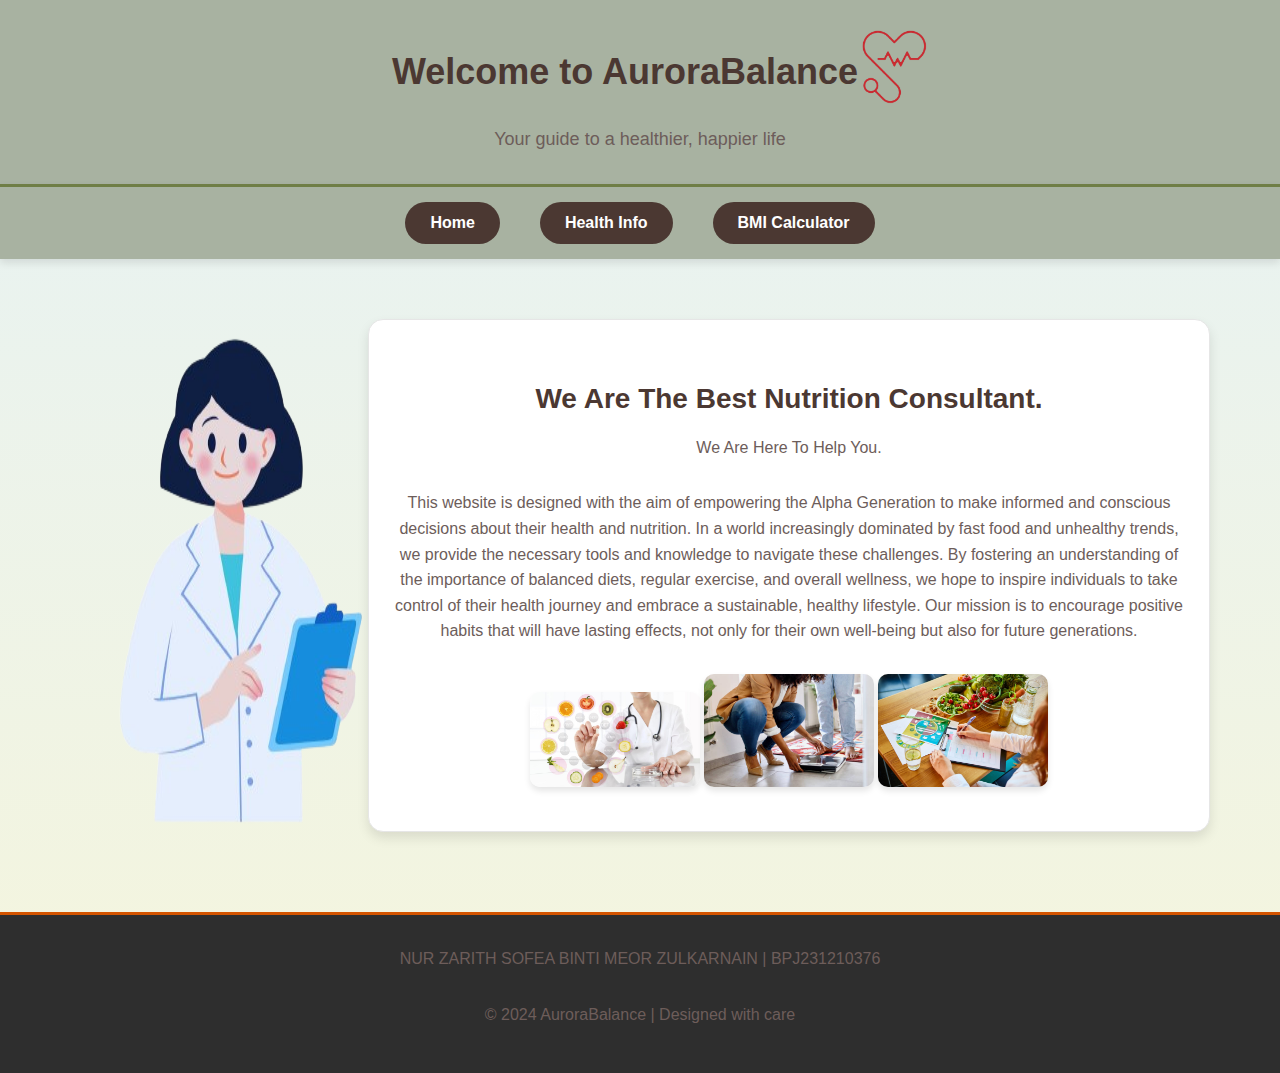
<file: index.html>
<!DOCTYPE html>
<html>
<head>
    <meta charset="UTF-8">
    <meta name="viewport" content="width=device-width, initial-scale=1.0">
    <title>Health Awareness with guide from AuroraBalance</title>
    <link rel="stylesheet" href="styles.css">
</head>

<body>

<header class="header">
    <div class="header-content">
        <h1>Welcome to AuroraBalance</h1>
        <img src="love-removebg-preview.png" alt="AuroraBalance Logo" class="logo">
    </div>
    <p>Your guide to a healthier, happier life</p>
</header>


<nav class="navbar">
    <a href="index.html" class="nav-link">Home</a>
    <a href="health-info.html" class="nav-link">Health Info</a>
    <a href="bmi-calculator.html" class="nav-link">BMI Calculator</a>
</nav>



<div class="content-container">
            <img src="nutritionist image.png" alt="Nutrition Consultant Image" class="imagecstn">

    <div class="content-intro">
        <section class="intro">
            <h2>We Are The Best Nutrition Consultant.</h2>
            <p>We Are Here To Help You.</p>
            <p>This website is designed with the aim of empowering the Alpha Generation to make informed and conscious decisions about their health and nutrition. In a world increasingly dominated by fast food and unhealthy trends, we provide the necessary tools and knowledge to navigate these challenges. By fostering an understanding of the importance of balanced diets, regular exercise, and overall wellness, we hope to inspire individuals to take control of their health journey and embrace a sustainable, healthy lifestyle. Our mission is to encourage positive habits that will have lasting effects, not only for their own well-being but also for future generations.</p>
        </section>

        <section class="images">
            <img src="nutritionphoto1.jpg" alt="Nutri Image 1" class="content-image">
            <img src="nutritionphoto2.jpg" alt="Nutri Image 2" class="content-image">
            <img src="nutritionphoto3.jpg" alt="Nutri Image 3" class="content-image">
        </section>
    </div>
</div>


<footer class="footer">
    <p>NUR ZARITH SOFEA BINTI MEOR ZULKARNAIN | BPJ231210376</p>
    <p>&copy; 2024 AuroraBalance | Designed with care</p>
</footer>

    </body>
</html>
</file>
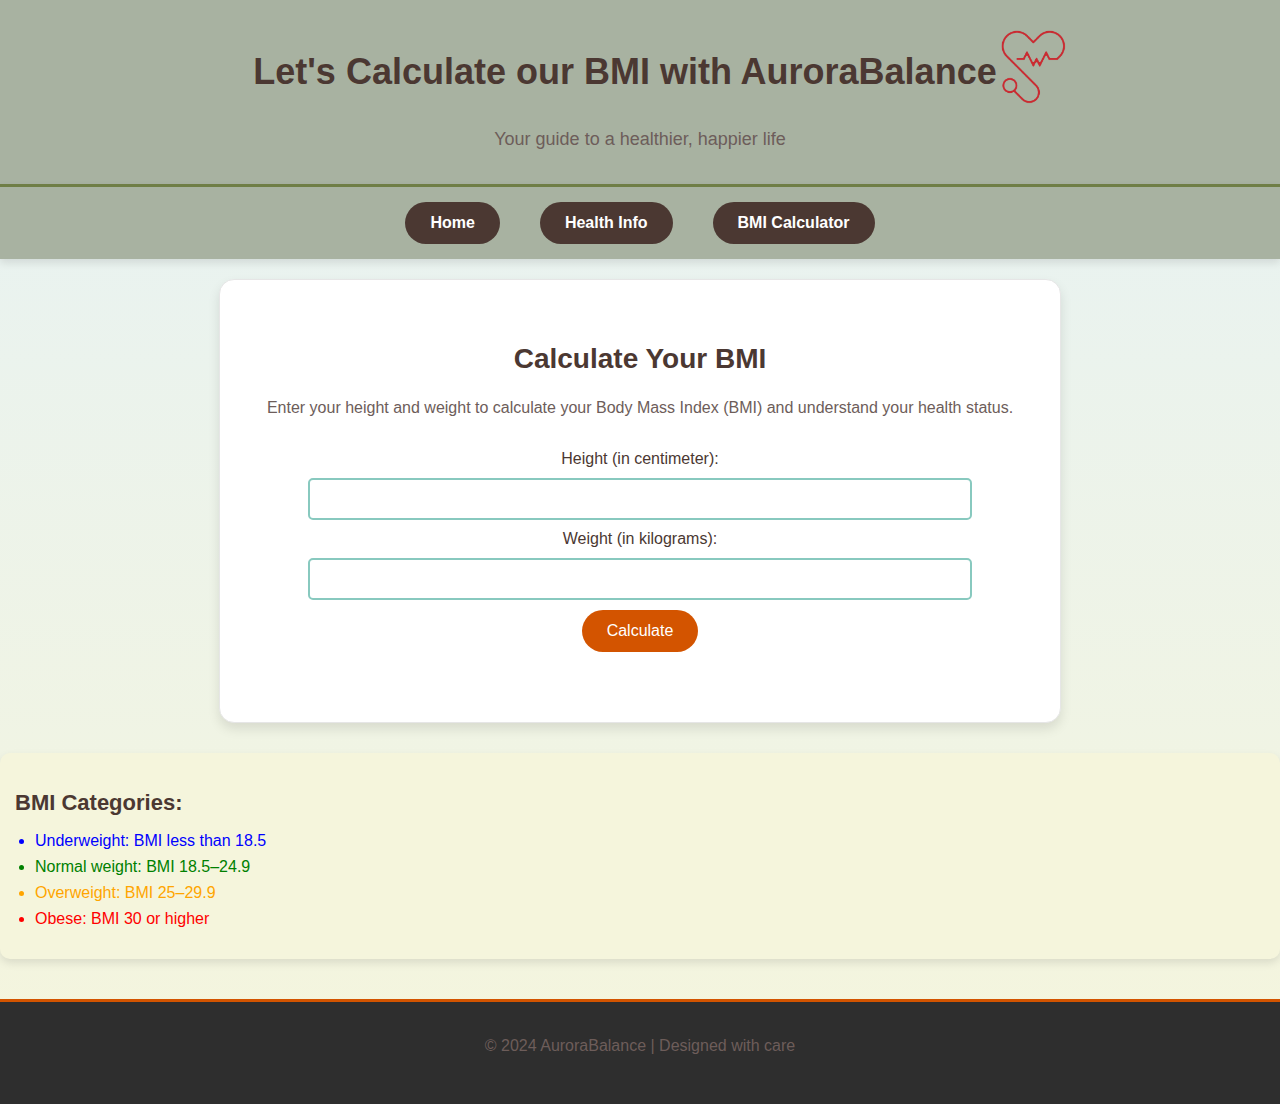
<file: bmi-calculator.html>
<!DOCTYPE html>
<html>
<head>
    <meta charset="UTF-8">
    <meta name="viewport" content="width=device-width, initial-scale=1.0">
    <title>BMI Calculator</title>
    <link rel="stylesheet" href="styles.css">
</head>
<body>

<header class="header">
    <div class="header-content">
        <h1>Let's Calculate our BMI with AuroraBalance</h1>
        <img src="love-removebg-preview.png" alt="AuroraBalance Logo" class="logo">
    </div>
    <p>Your guide to a healthier, happier life</p>
</header>

<nav class="navbar">
    <a href="index.html" class="nav-link">Home</a>
    <a href="health-info.html" class="nav-link">Health Info</a>
    <a href="bmi-calculator.html" class="nav-link">BMI Calculator</a>
</nav>

<div class="content">
    <h2>Calculate Your BMI</h2>
    <p>Enter your height and weight to calculate your Body Mass Index (BMI) and understand your health status.</p>
    <form>
        <label for="height">Height (in centimeter):</label>
        <input type="number" id="height" step="0.01" class="input-field"><br>
        <label for="weight">Weight (in kilograms):</label>
        <input type="number" id="weight" step="0.1" class="input-field"><br>
        <button type="button" class="button" onclick="calculateBMI()">Calculate</button>
    </form>
    <p id="result" class="result-text"></p>
    <p id="bmi-info" class="bmi-info"></p>
</div>

<div class="bmi-categories">
    <h3>BMI Categories:</h3>
    <ul>
        <li class="underweight">Underweight: BMI less than 18.5</li>
        <li class="normal-weight">Normal weight: BMI 18.5–24.9</li>
        <li class="overweight">Overweight: BMI 25–29.9</li>
        <li class="obese">Obese: BMI 30 or higher</li>
    </ul>
</div>

<footer class="footer">
    <p>&copy; 2024 AuroraBalance | Designed with care</p>
</footer>

<script src="scripts.js"></script>
</body>
</html>
</file>
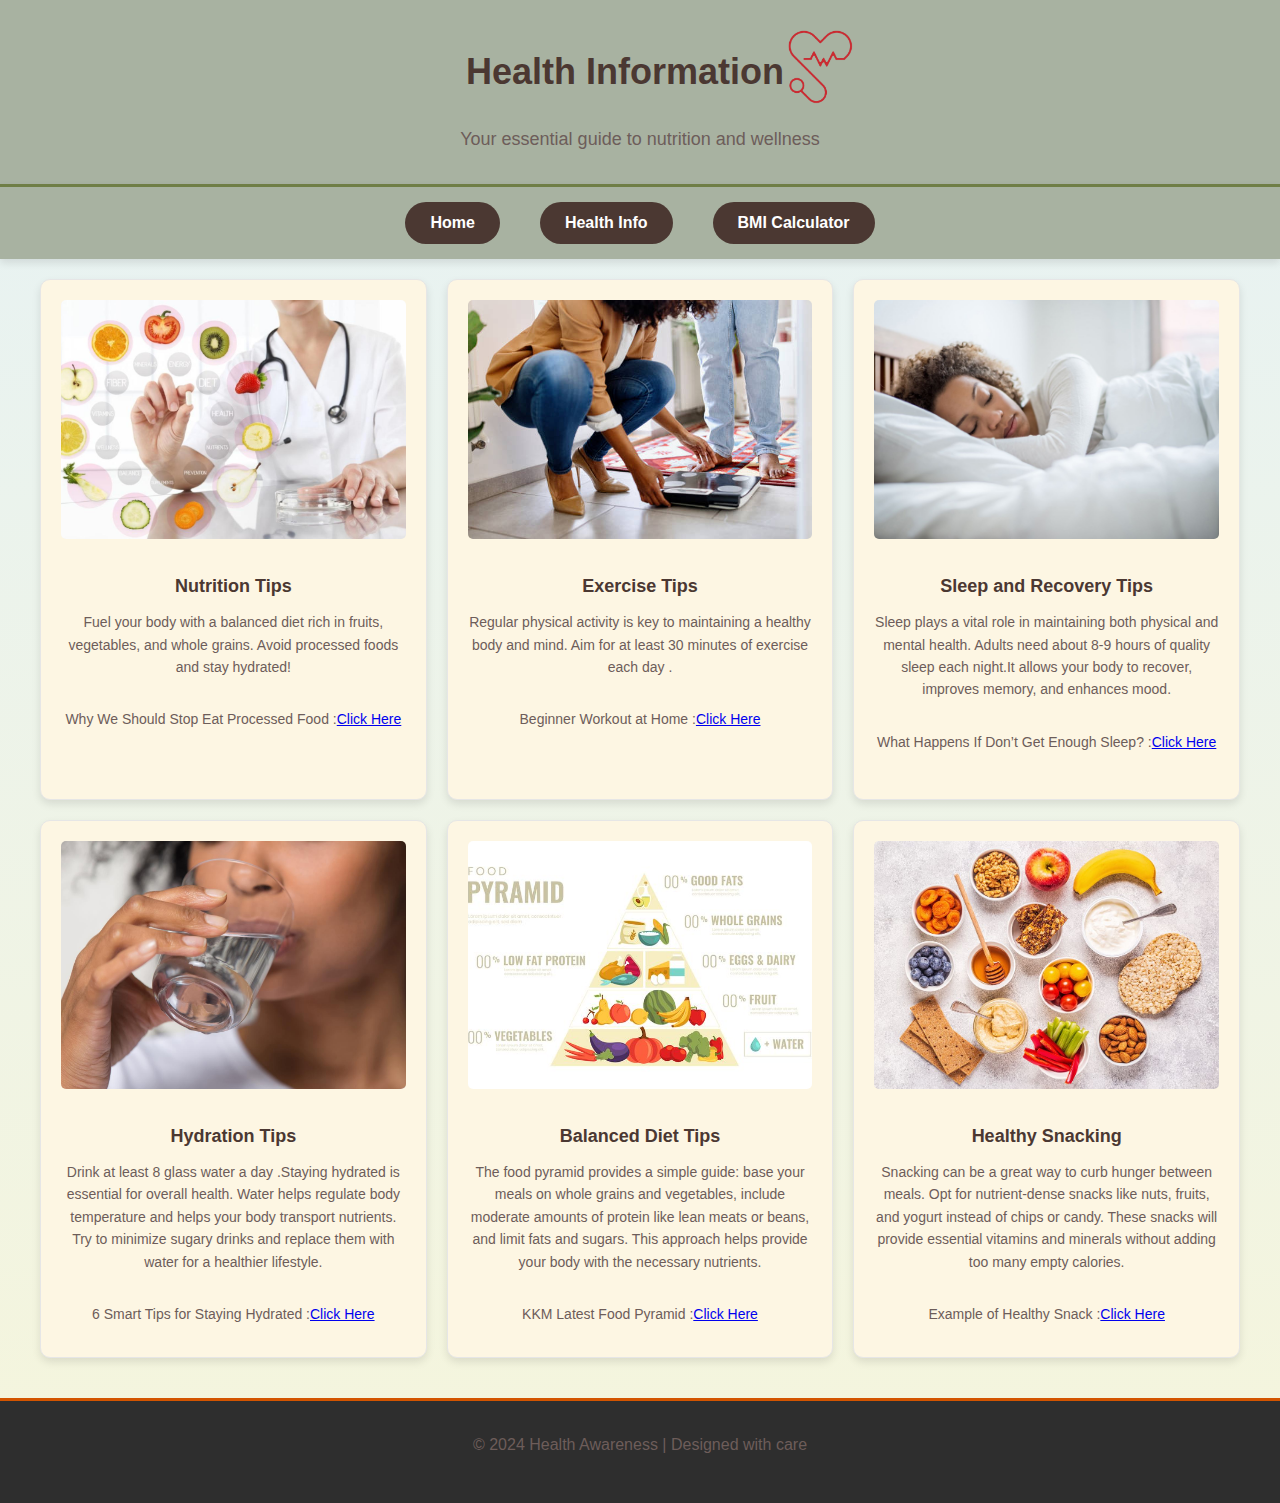
<file: health-info.html>
<!DOCTYPE html>
<html>
<head>
    <meta charset="UTF-8">
    <meta name="viewport" content="width=device-width, initial-scale=1.0">
    <title>Health Info</title>
    <link rel="stylesheet" href="styles.css">
</head>
<body>

<header class="header">
    <div class="header-content">
    <h1>Health Information</h1>
    <img src="love-removebg-preview.png" alt="AuroraBalance Logo" class="logo">
</div>
    <p>Your essential guide to nutrition and wellness</p>
</header>


<nav class="navbar">
    <a href="index.html" class="nav-link">Home</a>
    <a href="health-info.html" class="nav-link">Health Info</a>
    <a href="bmi-calculator.html" class="nav-link">BMI Calculator</a>
</nav>


<div class="health-info-grid">
        <div class="tip-box">
            <img src="nutritionphoto1.jpg" alt="nutritips Image" class="tip-image">

            <h3>Nutrition Tips</h3>
                <p>Fuel your body with a balanced diet rich in fruits, vegetables, and whole grains. Avoid processed foods and stay hydrated!</p>
                <p>Why We Should Stop Eat Processed Food :<a href="https://www.medicalnewstoday.com/articles/318630#artificial-ingredients">Click Here</a></p>
        </div>

        <div class="tip-box">
            <img src="nutritionphoto2.jpg" alt="nutritips2 Image" class="tip-image">
  
            <h3>Exercise Tips</h3>
                <p>Regular physical activity is key to maintaining a healthy body and mind. Aim for at least 30 minutes of exercise each day .</p>
                <p>Beginner Workout at Home :<a href="https://www.verywellfit.com/easy-workouts-for-beginners-3496020">Click Here</a></p>
        </div>

        <div class="tip-box">
            <img src="sleep.jpg" alt="nutritips3 Image" class="tip-image">
     
            <h3>Sleep and Recovery Tips</h3>
                <p>Sleep plays a vital role in maintaining both physical and mental health. Adults need about 8-9 hours of quality sleep each night.It allows your body to recover, improves memory, and enhances mood.</p>
                <p>What Happens If Don’t Get Enough Sleep? :<a href="https://health.clevelandclinic.org/happens-body-dont-get-enough-sleep">Click Here</a></p>
        </div>

        <div class="tip-box">
            <img src="drinkwater.jpg" alt="nutritips5 Image" class="tip-image">
  
            <h3>Hydration Tips</h3>
                <p>Drink at least 8 glass water a day .Staying hydrated is essential for overall health. Water helps regulate body temperature and helps your body transport nutrients. Try to minimize sugary drinks and replace them with water for a healthier lifestyle.</p>
                <p>6 Smart Tips for Staying Hydrated :<a href="https://www.everydayhealth.com/dehydration/smart-tips-for-staying-hydrated-throughout-the-day/">Click Here</a></p>
        </div>

        <div class="tip-box">
            <img src="piramidmakanan.jpg" alt="nutritips6 Image" class="tip-image">
  
            <h3>Balanced Diet Tips</h3>
                <p>The food pyramid provides a simple guide: base your meals on whole grains and vegetables, include moderate amounts of protein like lean meats or beans, and limit fats and sugars. This approach helps provide your body with the necessary nutrients.</p>
                <p>KKM Latest Food Pyramid :<a href="https://www2.moh.gov.my/index.php/pages/view/2725">Click Here</a></p>
        </div>

        <div class="tip-box">
            <img src="healthsnack.jpg" alt="nutritips7 Image" class="tip-image">
      
            <h3>Healthy Snacking</h3>
                <p>Snacking can be a great way to curb hunger between meals. Opt for nutrient-dense snacks like nuts, fruits, and yogurt instead of chips or candy. These snacks will provide essential vitamins and minerals without adding too many empty calories.</p>
                <p>Example of Healthy Snack  :<a href="https://www.healthline.com/nutrition/29-healthy-snacks-for-weight-loss">Click Here</a></p>
        </div>
</div>


<footer class="footer">
    <p>&copy; 2024 Health Awareness | Designed with care</p>
</footer>

</body>
</html>
</file>
<file: styles.css>
body {
    font-family: 'Arial', sans-serif;
    margin: 0;
    padding: 0;
    background: linear-gradient(to bottom, #e6f2f5, #f5f5dc); /* Soft gradient background */
    color: #4b3832; /* Rich Espresso Brown */
}

.header {
    background-color: #a8b2a1; /* Cool Sage Green */
    padding: 30px 20px;
    text-align: center;
}

.logo {
    width: 70px;
    margin-bottom:10px;

}

.header h1 {
    margin: 0;
    color: #4b3832; /* Rich Espresso Brown */
    font-size: 36px;
    font-weight: bold;
}

.header p {
    margin: 10px 0 0;
    color: #6d5d5a; /* Slightly lighter Espresso Brown */
    font-size: 18px;
}
.header-content {
    display: flex;
    align-items: center;
    justify-content: center; /* This centers the text and image horizontally */
    margin-left: 40px;
}

.navbar {
    display: flex;
    justify-content: center;
    background-color: #a8b2a1; /* Cool Sage Green */
    padding: 15px 0;
    margin-bottom: 20px;
    border-top: 3px solid #6f7e46; /* Burnt Orange accent */
    box-shadow: 0 4px 8px rgba(0, 0, 0, 0.1);
}

.nav-link {
    margin: 0 20px;
    color: #fff;
    background-color: #4b3832; /* Rich Espresso Brown */
    padding: 12px 25px;
    text-decoration: none;
    border-radius: 25px;
    font-weight: bold;
    transition: background-color 0.3s ease, transform 0.3s ease;
}

.nav-link:hover {
    background-color: #d35400; /* Burnt Orange */
    transform: translateY(-3px);
}

.content {
    padding: 40px 20px;
    text-align: center;
    background-color: #fff;
    border-radius: 15px;
    max-width: 800px;
    margin: auto;
    box-shadow: 0 6px 12px rgba(0, 0, 0, 0.1);  /*Soft shadow for a 3D effect  */
    border: 1px solid #e6e6e6;
} 

.content-image {
    width: 170px; /* Or whatever size you originally specified */
    border-radius: 10px; /* Slightly rounded corners */
    box-shadow: 0 4px 6px rgba(0, 0, 0, 0.1);
}


h2 {
    color: #4b3832; /* Rich Espresso Brown */
    font-size: 28px;
    margin-bottom: 20px;
    font-weight: bold;
}

p {
    color: #6d5d5a; /* Slightly lighter Espresso Brown */
    font-size: 16px;
    line-height: 1.6;
    margin-bottom: 30px;
}

.input-field {
    width: 80%;
    padding: 10px;
    margin: 10px 0;
    border: 2px solid #88c9bf; /* Cool Sage Green */
    border-radius: 5px;
    font-size: 16px;
}

.button {
    background-color: #d35400; /* Burnt Orange */
    color: white;
    padding: 12px 25px;
    border: none;
    border-radius: 25px;
    font-size: 16px;
    cursor: pointer;
    transition: background-color 0.3s ease, transform 0.3s ease;
}

.button:hover {
    background-color: #4b3832; /* Rich Espresso Brown */
    transform: translateY(-3px);
}

.result-text {
    margin-top: 20px;
    font-weight: bold;
    color: #4b3832; /* Rich Espresso Brown */
    font-size: 18px;
}

.footer {
    background-color: #2e2e2e; /* Charcoal Gray */
    color: #fff;
    text-align: center;
    padding: 15px;
    margin-top: 40px;
    border-top: 3px solid #d35400; /* Burnt Orange accent */
}


.bmi-categories {
    margin-top: 30px;
    text-align: left; /* Align the text to the left for better readability */
    padding: 15px;
    background-color: #f5f5dc; /* Use the same Soft Beige background */
    border-radius: 10px;
    box-shadow: 0 4px 8px rgba(0, 0, 0, 0.1); /* Subtle shadow to make it stand out */
}

.bmi-categories h3 {
    color: #4b3832; /* Rich Espresso Brown */
    font-size: 22px;
    margin-bottom: 10px;
}

.bmi-categories ul {
    list-style-type: disc;
    padding-left: 20px;
}

.bmi-categories li {
    color: #4b3832; /* Rich Espresso Brown */
    font-size: 16px;
    margin-bottom: 8px;
}
.bmi-categories .underweight {
    color: blue; /* Blue for Underweight */
}

.bmi-categories .normal-weight {
    color: green; /* Green for Normal weight */
}

.bmi-categories .overweight {
    color: orange; /* Orange for Overweight */
}

.bmi-categories .obese {
    color: red; /* Red for Obese */
}


.health-info-grid {
    display: flex;
    flex-wrap: wrap;
    gap: 20px; /* Space between the boxes */
    justify-content: center; /* Center the boxes within the grid */
}

.tip-box {
    background-color: #fdf6e3;
    border-radius: 10px;
    box-shadow: 0 4px 8px rgba(0, 0, 0, 0.1);
    padding: 20px;
    flex: 1 1 calc(33.333% - 40px); /* Ensure each box takes up 1/3 of the available space, minus gap */
    max-width: calc(33.333% - 40px); /* Ensure the boxes don't exceed one-third width */
    text-align: center;
    border: 1px solid #e6e6e6;
    box-sizing: border-box; /* Ensure padding and borders are included in the box's total width/height */
}

.tip-box h3 {
    font-size: 18px;
    margin-bottom: 10px;
    color: #4b3832; /* Rich Espresso Brown */
}

.tip-image {
    width: 100%;
    height:50%;
    border-radius: 5px;
    margin-bottom: 15px;
    object-fit: cover; /* Ensure the image covers the area without distortion */
}


.tip-box p {
    font-size: 14px;
    color: #6d5d5a; /* Slightly lighter Espresso Brown */
    line-height: 1.6;
}


.content-container{
    justify-content: flex-start;
    padding: 40px 0;
    display: flex;
    max-width:1000%;
    border-radius: 15px;
    margin: 0;
}

.imagecstn {
    max-width:35%;
    height:auto; /* Ensure the image keeps its aspect ratio */
    margin-left: 20;
    padding:0;
}

.content-intro {
    padding: 40px 20px;
    text-align: center; /* Change the text alignment to left if needed */
    background-color: #fff;
    border-radius: 15px;
    max-width: 800px;
    margin-left: 0; /* Move the box to the left by setting left margin to 0 */
    margin-right: auto; /* Keep the right side flexible */
    box-shadow: 0 6px 12px rgba(0, 0, 0, 0.1);  /* Soft shadow for a 3D effect */
    border: 1px solid #e6e6e6;
}
</file>
